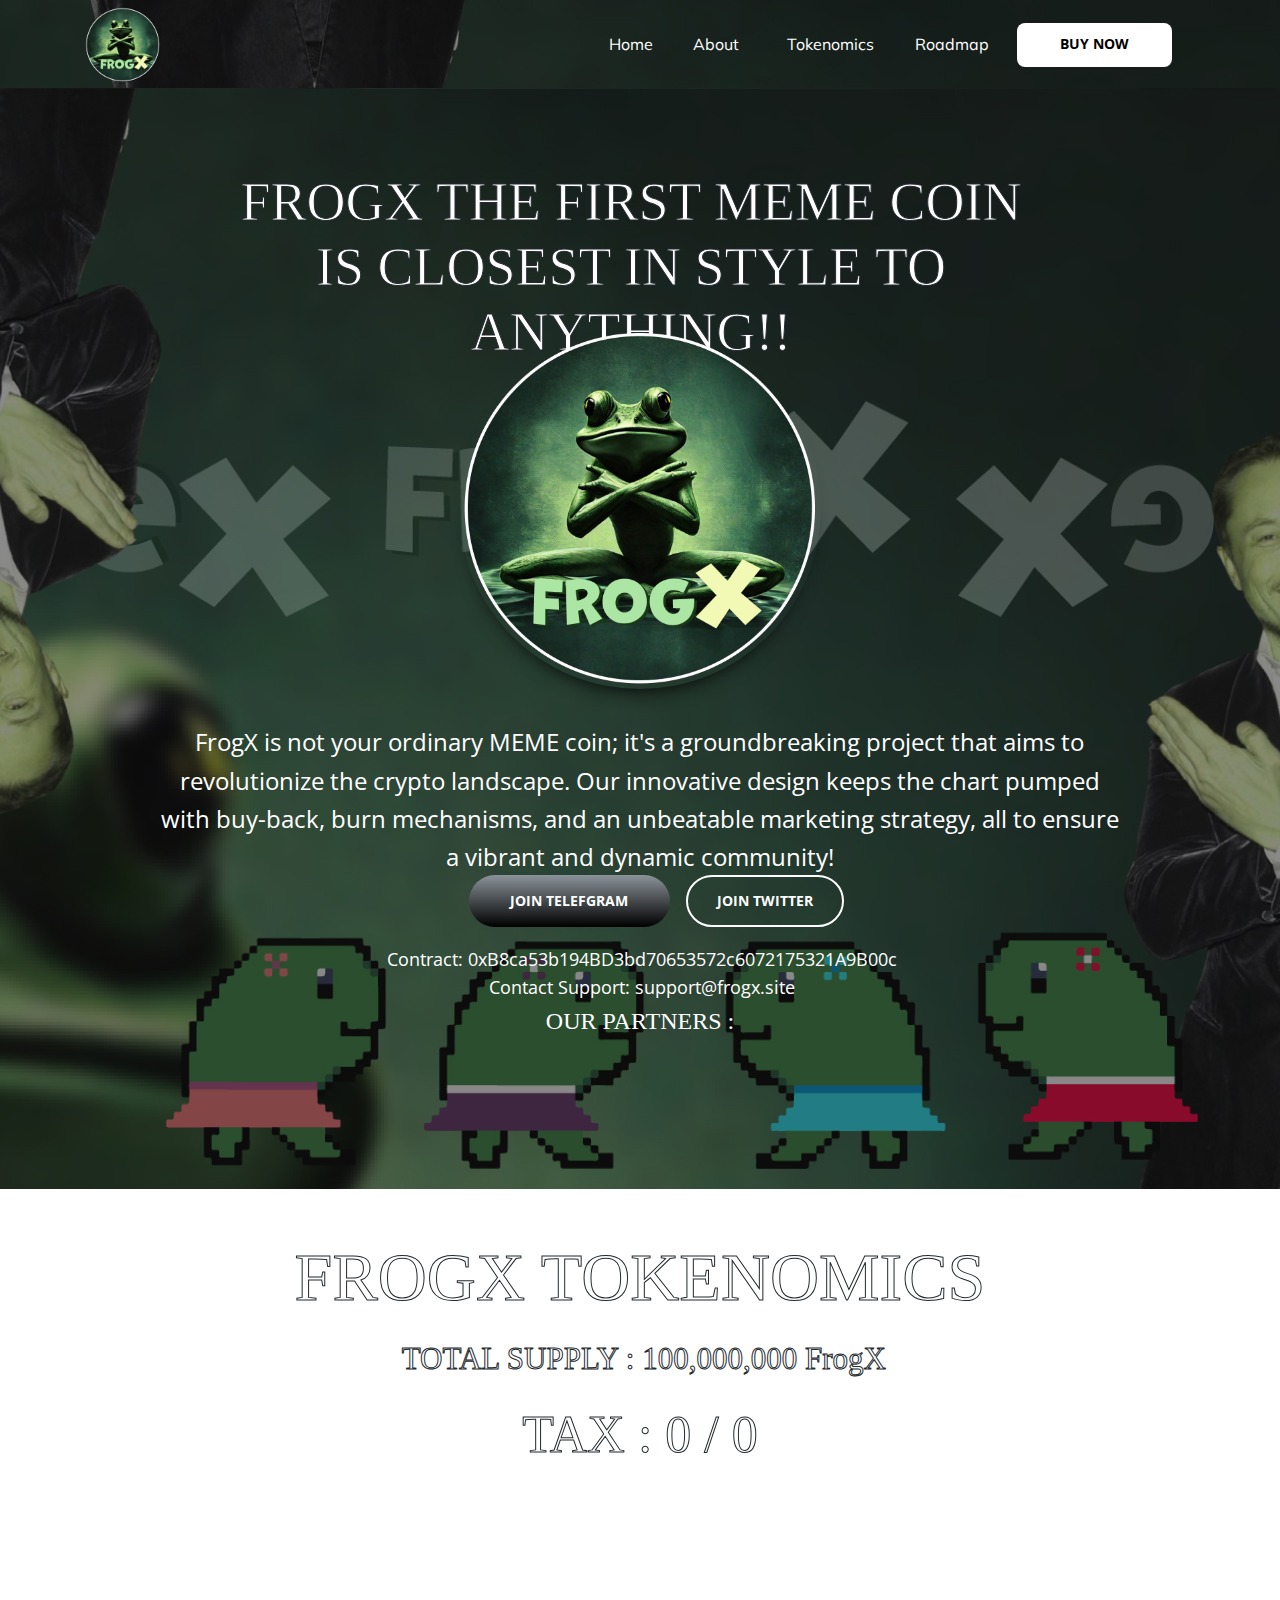
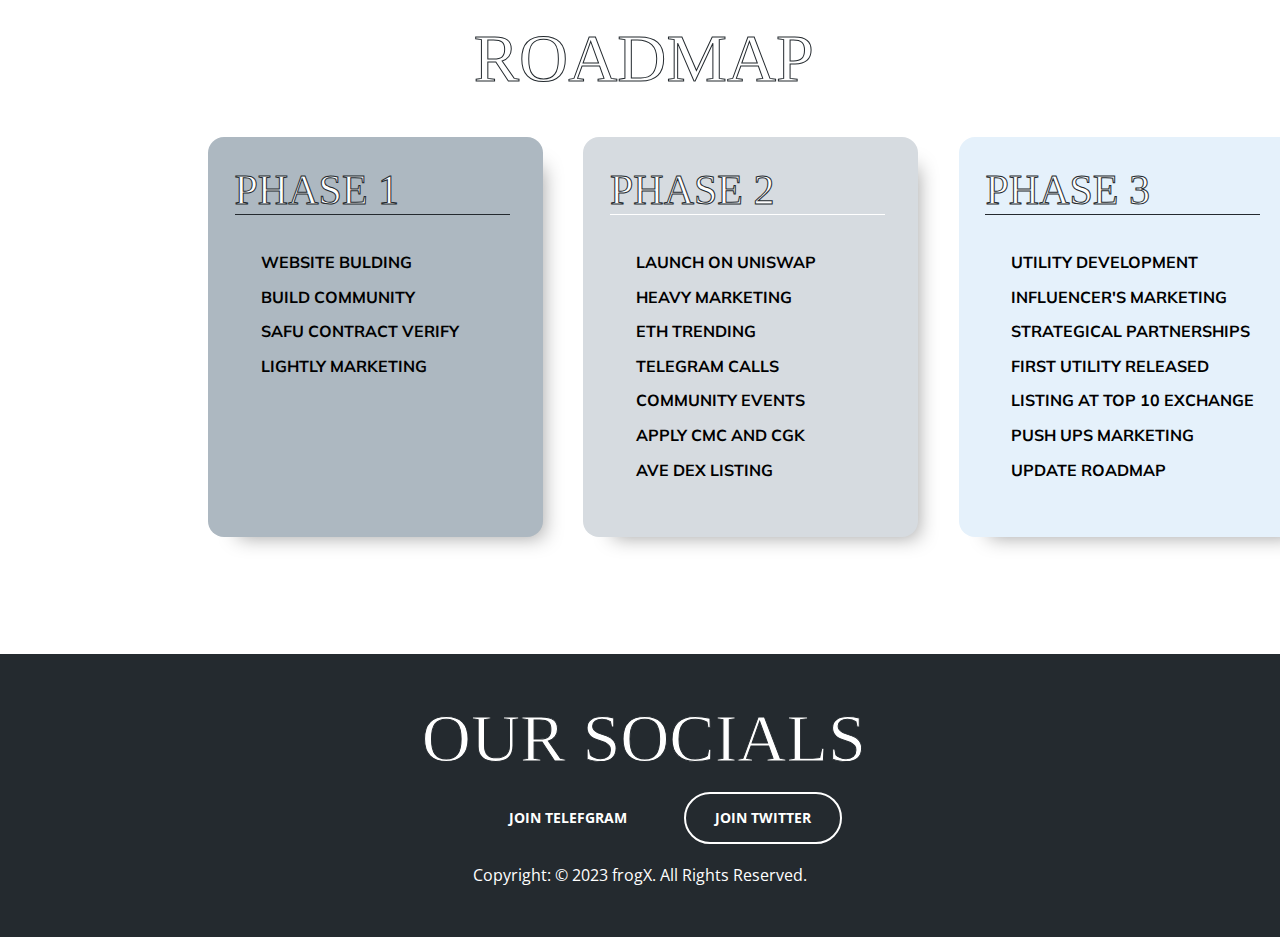
<file: x/index.html>
<!DOCTYPE html>
<html lang="vi">
  <head>
    <meta charset="UTF-8" />
    <title>FrogX</title>
    <meta http-equiv="Cache-Control" content="no-cache" />
    <meta http-equiv="X-UA-Compatible" content="IE=edge" />
    <meta http-equiv="Expires" content="-1" />
    <meta name="keywords" content="" />
    <meta name="description" content="FrogX" />
    <meta
      id="viewport"
      name="viewport"
      content="width=device-width, initial-scale=1" />

    <meta property="og:title" content="FrogX" />
    <meta property="og:type" content="website" />
    <meta property="og:description" content="FrogX" />
    <meta name="format-detection" content="telephone=no" />
    <link rel="shortcut icon" href="./logo.png" />
    <link rel="dns-prefetch" />
    <link rel="preconnect" href="https://fonts.googleapis.com/" crossorigin />
    <link rel="preconnect" href="https://fonts.gstatic.com/" crossorigin />

    <link
      rel="preload"
      href="https://fonts.googleapis.com/css2?family=Open+Sans:wght@400;700&family=Source+Sans+Pro:wght@400;700&family=Muli:wght@400;700&display=swap"
      as="style"
      onload="this.onload = null; this.rel = 'stylesheet';" />
    <link
      rel="preload"
      href="https://w.ladicdn.com/v2/source/ladipagev3.min.js?v=1689935205006"
      as="script" />
    <style id="style_ladi" type="text/css">
      a,
      abbr,
      acronym,
      address,
      applet,
      article,
      aside,
      audio,
      b,
      big,
      blockquote,
      body,
      button,
      canvas,
      caption,
      center,
      cite,
      code,
      dd,
      del,
      details,
      dfn,
      div,
      dl,
      dt,
      em,
      embed,
      fieldset,
      figcaption,
      figure,
      footer,
      form,
      h1,
      h2,
      h3,
      h4,
      h5,
      h6,
      header,
      hgroup,
      html,
      i,
      iframe,
      img,
      input,
      ins,
      kbd,
      label,
      legend,
      li,
      mark,
      menu,
      nav,
      object,
      ol,
      output,
      p,
      pre,
      q,
      ruby,
      s,
      samp,
      section,
      select,
      small,
      span,
      strike,
      strong,
      sub,
      summary,
      sup,
      table,
      tbody,
      td,
      textarea,
      tfoot,
      th,
      thead,
      time,
      tr,
      tt,
      u,
      ul,
      var,
      video {
        margin: 0;
        padding: 0;
        border: 0;
        outline: 0;
        font-size: 100%;
        font: inherit;
        vertical-align: baseline;
        box-sizing: border-box;
        -webkit-font-smoothing: antialiased;
        -moz-osx-font-smoothing: grayscale;
      }

      article,
      aside,
      details,
      figcaption,
      figure,
      footer,
      header,
      hgroup,
      menu,
      nav,
      section {
        display: block;
      }

      body {
        line-height: 1;
      }

      a {
        text-decoration: none;
      }

      ol,
      ul {
        list-style: none;
      }

      blockquote,
      q {
        quotes: none;
      }

      blockquote:after,
      blockquote:before,
      q:after,
      q:before {
        content: "";
        content: none;
      }

      table {
        border-collapse: collapse;
        border-spacing: 0;
      }

      .ladi-loading {
        z-index: 900000000000;
        position: fixed;
        width: 100%;
        height: 100%;
        top: 0;
        left: 0;
        background-color: rgba(0, 0, 0, 0.1);
      }

      .ladi-loading .loading {
        width: 80px;
        height: 80px;
        top: 0;
        left: 0;
        bottom: 0;
        right: 0;
        margin: auto;
        overflow: hidden;
        position: absolute;
      }

      .ladi-loading .loading div {
        position: absolute;
        width: 6px;
        height: 6px;
        background: #fff;
        border-radius: 50%;
        animation: ladi-loading 1.2s linear infinite;
      }

      .ladi-loading .loading div:nth-child(1) {
        animation-delay: 0s;
        top: 37px;
        left: 66px;
      }

      .ladi-loading .loading div:nth-child(2) {
        animation-delay: -0.1s;
        top: 22px;
        left: 62px;
      }

      .ladi-loading .loading div:nth-child(3) {
        animation-delay: -0.2s;
        top: 11px;
        left: 52px;
      }

      .ladi-loading .loading div:nth-child(4) {
        animation-delay: -0.3s;
        top: 7px;
        left: 37px;
      }

      .ladi-loading .loading div:nth-child(5) {
        animation-delay: -0.4s;
        top: 11px;
        left: 22px;
      }

      .ladi-loading .loading div:nth-child(6) {
        animation-delay: -0.5s;
        top: 22px;
        left: 11px;
      }

      .ladi-loading .loading div:nth-child(7) {
        animation-delay: -0.6s;
        top: 37px;
        left: 7px;
      }

      .ladi-loading .loading div:nth-child(8) {
        animation-delay: -0.7s;
        top: 52px;
        left: 11px;
      }

      .ladi-loading .loading div:nth-child(9) {
        animation-delay: -0.8s;
        top: 62px;
        left: 22px;
      }

      .ladi-loading .loading div:nth-child(10) {
        animation-delay: -0.9s;
        top: 66px;
        left: 37px;
      }

      .ladi-loading .loading div:nth-child(11) {
        animation-delay: -1s;
        top: 62px;
        left: 52px;
      }

      .ladi-loading .loading div:nth-child(12) {
        animation-delay: -1.1s;
        top: 52px;
        left: 62px;
      }

      @keyframes ladi-loading {
        0%,
        100%,
        20%,
        80% {
          transform: scale(1);
        }

        50% {
          transform: scale(1.5);
        }
      }

      .ladipage-message {
        position: fixed;
        width: 100%;
        height: 100%;
        top: 0;
        left: 0;
        z-index: 10000000000;
        background: rgba(0, 0, 0, 0.3);
      }

      .ladipage-message .ladipage-message-box {
        width: 400px;
        max-width: calc(100% - 50px);
        height: 160px;
        border: 1px solid rgba(0, 0, 0, 0.3);
        background-color: #fff;
        position: fixed;
        top: calc(50% - 155px);
        left: 0;
        right: 0;
        margin: auto;
        border-radius: 10px;
      }

      .ladipage-message .ladipage-message-box span {
        display: block;
        background-color: rgba(6, 21, 40, 0.05);
        color: #000;
        padding: 12px 15px;
        font-weight: 600;
        font-size: 16px;
        line-height: 16px;
        border-top-left-radius: 10px;
        border-top-right-radius: 10px;
      }

      .ladipage-message .ladipage-message-box .ladipage-message-text {
        display: -webkit-box;
        font-size: 14px;
        padding: 0 20px;
        margin-top: 10px;
        line-height: 18px;
        -webkit-line-clamp: 3;
        -webkit-box-orient: vertical;
        overflow: hidden;
        text-overflow: ellipsis;
      }

      .ladipage-message .ladipage-message-box .ladipage-message-close {
        display: block;
        position: absolute;
        right: 15px;
        bottom: 10px;
        margin: 0 auto;
        padding: 10px 0;
        border: none;
        width: 80px;
        text-transform: uppercase;
        text-align: center;
        color: #000;
        background-color: #e6e6e6;
        border-radius: 5px;
        text-decoration: none;
        font-size: 14px;
        line-height: 14px;
        font-weight: 600;
        cursor: pointer;
      }

      .lightbox-screen {
        display: none;
        position: fixed;
        width: 100%;
        height: 100%;
        top: 0;
        left: 0;
        bottom: 0;
        right: 0;
        margin: auto;
        z-index: 9000000080;
        background: rgba(0, 0, 0, 0.5);
      }

      .lightbox-screen .lightbox-close {
        position: absolute;
        z-index: 9000000090;
        cursor: pointer;
      }

      .lightbox-screen .lightbox-hidden {
        display: none;
      }

      .lightbox-screen .lightbox-close {
        width: 16px;
        height: 16px;
        margin: 10px;
        background-repeat: no-repeat;
        background-position: center center;
        background-image: url("data:image/svg+xml;utf8, %3Csvg%20width%3D%2224%22%20height%3D%2224%22%20viewBox%3D%220%200%2024%2024%22%20xmlns%3D%22http%3A%2F%2Fwww.w3.org%2F2000%2Fsvg%22%20fill%3D%22%23fff%22%3E%3Cpath%20fill-rule%3D%22evenodd%22%20clip-rule%3D%22evenodd%22%20d%3D%22M23.4144%202.00015L2.00015%2023.4144L0.585938%2022.0002L22.0002%200.585938L23.4144%202.00015Z%22%3E%3C%2Fpath%3E%3Cpath%20fill-rule%3D%22evenodd%22%20clip-rule%3D%22evenodd%22%20d%3D%22M2.00015%200.585938L23.4144%2022.0002L22.0002%2023.4144L0.585938%202.00015L2.00015%200.585938Z%22%3E%3C%2Fpath%3E%3C%2Fsvg%3E");
      }

      body {
        font-size: 12px;
        -ms-text-size-adjust: none;
        -moz-text-size-adjust: none;
        -o-text-size-adjust: none;
        -webkit-text-size-adjust: none;
        background-color: #fff;
      }

      .overflow-hidden {
        overflow: hidden;
      }

      .ladi-transition {
        transition: all 150ms linear 0s;
      }

      .opacity-0 {
        opacity: 0;
      }

      .height-0 {
        height: 0 !important;
      }

      .pointer-events-none {
        pointer-events: none;
      }

      .transition-parent-collapse-height {
        transition: height 150ms linear 0s;
      }

      .transition-parent-collapse-top {
        transition: top 150ms linear 0s;
      }

      .transition-readmore {
        transition: height 350ms linear 0s;
      }

      .transition-collapse {
        transition: height 150ms linear 0s;
      }

      body.grab {
        cursor: grab;
      }

      .ladi-wraper {
        width: 100%;
        min-height: 100%;
        overflow: hidden;
      }

      .ladi-container {
        position: relative;
        margin: 0 auto;
        height: 100%;
      }

      .ladi-element {
        position: absolute;
      }

      .ladi-overlay {
        position: absolute;
        top: 0;
        left: 0;
        height: 100%;
        width: 100%;
        pointer-events: none;
      }

      @media (hover: hover) {
        .ladi-check-hover {
          opacity: 0;
        }
      }

      .ladi-section {
        margin: 0 auto;
        position: relative;
      }

      .ladi-section[data-tab-id] {
        display: none;
      }

      .ladi-section.selected[data-tab-id] {
        display: block;
      }

      .logo,
      .logo-2 {
        width: 100%;
      }

      .ladi-section .ladi-section-background {
        position: absolute;
        width: 100%;
        height: 100%;
        top: 0;
        left: 0;
        pointer-events: none;
        overflow: hidden;
      }

      .ladi-box {
        position: absolute;
        width: 100%;
        height: 100%;
        overflow: hidden;
      }

      #SECTION_POPUP .ladi-container {
        z-index: 90000070;
      }

      #SECTION_POPUP .ladi-container > .ladi-element {
        z-index: 90000070;
        position: fixed;
        display: none;
      }

      #SECTION_POPUP .ladi-container > .ladi-element[data-fixed-close="true"] {
        position: relative !important;
      }

      #SECTION_POPUP .ladi-container > .ladi-element.hide-visibility {
        display: block !important;
        visibility: hidden !important;
      }

      #SECTION_POPUP .popup-close {
        position: absolute;
        right: 0px;
        top: 0px;
        z-index: 9000000080;
        cursor: pointer;
        width: 16px;
        height: 16px;
        margin: 10px;
        background-repeat: no-repeat;
        background-position: center center;
        background-image: url("data:image/svg+xml;utf8, %3Csvg%20width%3D%2224%22%20height%3D%2224%22%20viewBox%3D%220%200%2024%2024%22%20xmlns%3D%22http%3A%2F%2Fwww.w3.org%2F2000%2Fsvg%22%20fill%3D%22%23000%22%3E%3Cpath%20fill-rule%3D%22evenodd%22%20clip-rule%3D%22evenodd%22%20d%3D%22M23.4144%202.00015L2.00015%2023.4144L0.585938%2022.0002L22.0002%200.585938L23.4144%202.00015Z%22%3E%3C%2Fpath%3E%3Cpath%20fill-rule%3D%22evenodd%22%20clip-rule%3D%22evenodd%22%20d%3D%22M2.00015%200.585938L23.4144%2022.0002L22.0002%2023.4144L0.585938%202.00015L2.00015%200.585938Z%22%3E%3C%2Fpath%3E%3C%2Fsvg%3E");
      }

      .ladi-popup {
        position: absolute;
        width: 100%;
        height: 100%;
      }

      .ladi-popup .ladi-popup-background {
        height: 100%;
        width: 100%;
        pointer-events: none;
      }

      .ladi-button {
        position: absolute;
        width: 100%;
        height: 100%;
        overflow: hidden;
      }

      .ladi-button:active {
        transform: translateY(2px);
        transition: transform 0.2s linear;
      }

      .ladi-button .ladi-button-background {
        height: 100%;
        width: 100%;
        pointer-events: none;
        transition: inherit;
      }

      .ladi-button > .ladi-button-headline,
      .ladi-button > .ladi-button-shape {
        width: 100% !important;
        height: 100% !important;
        top: 0 !important;
        left: 0 !important;
        display: table;
        user-select: none;
        -webkit-user-select: none;
        -moz-user-select: none;
        -ms-user-select: none;
      }

      .ladi-button > .ladi-button-shape .ladi-shape {
        margin: auto;
        top: 0;
        bottom: 0;
      }

      .ladi-button > .ladi-button-headline .ladi-headline {
        display: table-cell;
        vertical-align: middle;
      }

      .ladi-group {
        position: absolute;
        left: 32%;
      }

      .ladi-image {
        position: absolute;
        width: 100%;
        height: 100%;
        overflow: hidden;
      }

      .ladi-image .ladi-image-background {
        background-repeat: no-repeat;
        background-position: left top;
        background-size: cover;
        background-attachment: scroll;
        background-origin: content-box;
        position: absolute;
        margin: 0 auto;
        width: 100%;
        height: 100%;
        pointer-events: none;
      }

      .ladi-headline {
        width: 100%;
        display: inline-block;
        word-break: break-word;
        background-size: cover;
        background-position: center center;
      }

      .ladi-headline a {
        text-decoration: underline;
      }

      .ladi-paragraph {
        width: 100%;
        display: inline-block;
        word-break: break-word;
        text-align: center;
      }

      .ladi-paragraph a {
        text-decoration: underline;
      }

      .ladi-list-paragraph {
        width: 100%;
        display: inline-block;
      }

      .ladi-list-paragraph a {
        text-decoration: underline;
      }

      .ladi-list-paragraph ul li {
        position: relative;
        counter-increment: linum;
      }

      .ladi-list-paragraph ul li:before {
        position: absolute;
        background-repeat: no-repeat;
        background-size: 100% 100%;
        left: 0;
      }

      .ladi-list-paragraph ul li:last-child {
        padding-bottom: 0 !important;
      }

      .ladi-line {
        position: relative;
      }

      .ladi-line .ladi-line-container {
        border-bottom: 0 !important;
        border-right: 0 !important;
        width: 100%;
        height: 100%;
      }

      a[data-action] {
        user-select: none;
        -webkit-user-select: none;
        -moz-user-select: none;
        -ms-user-select: none;
        cursor: pointer;
      }

      a:visited {
        color: inherit;
      }

      a:link {
        color: inherit;
      }

      [data-opacity="0"] {
        opacity: 0;
      }

      [data-hidden="true"] {
        display: none;
      }

      [data-action="true"] {
        cursor: pointer;
      }

      .ladi-hidden {
        display: none;
      }

      .ladi-animation-hidden {
        visibility: hidden !important;
        opacity: 0 !important;
      }

      .element-click-selected {
        cursor: pointer;
      }

      .is-2nd-click {
        cursor: pointer;
      }

      .ladi-button-shape.is-2nd-click,
      .ladi-accordion-shape.is-2nd-click {
        z-index: 1;
      }

      .backdrop-popup {
        display: none;
        position: fixed;
        top: 0;
        left: 0;
        right: 0;
        bottom: 0;
        z-index: 90000060;
      }

      .backdrop-dropbox {
        display: none;
        position: fixed;
        top: 0;
        left: 0;
        right: 0;
        bottom: 0;
        z-index: 90000040;
      }

      .ladi-lazyload {
        background-image: none !important;
      }

      .ladi-list-paragraph ul li.ladi-lazyload:before {
        background-image: none !important;
      }

      @media (min-width: 768px) {
        .ladi-fullwidth {
          width: 100vw !important;
          left: calc(-50vw + 50%) !important;
          box-sizing: border-box !important;
          transform: none !important;
        }
      }

      @media (max-width: 767px) {
        .ladi-element.ladi-auto-scroll {
          overflow-x: auto;
          overflow-y: hidden;
          width: 100% !important;
          left: 0 !important;
          -webkit-overflow-scrolling: touch;
        }

        [data-hint]:not([data-timeout-id-copied]):before,
        [data-hint]:not([data-timeout-id-copied]):after {
          display: none !important;
        }

        .ladi-section.ladi-auto-scroll {
          overflow-x: auto;
          overflow-y: hidden;
          -webkit-overflow-scrolling: touch;
        }
      }
    </style>
    <style id="style_page" type="text/css">
      body {
        direction: ltr;
      }

      @media (min-width: 768px) {
        .ladi-section .ladi-container {
          width: 960px;
        }
      }

      @media (max-width: 767px) {
        .ladi-section .ladi-container {
          width: 420px;
        }
      }

      @font-face {
        font-family: "VGVjaGvYJhLmZg";
        src: url("https://w.ladicdn.com/5b52e9ea61c3fe3313704bb1/technocra-20230714123256-v6zbk.otf");
      }

      @font-face {
        font-family: "UGVybWFuZWTWFyaVyLVJlZVsYXIudHRm";
        src: url("https://w.ladicdn.com/5b52e9ea61c3fe3313704bb1/permanentmarker-regular-20220923111429-uq22l.ttf")
          format("truetype");
      }

      body {
        font-family: "Open Sans", sans-serif;
      }
    </style>
    <style id="style_element" type="text/css">
      #SECTION1 > .ladi-section-background {
        background-image: url("./img/section.jpg");
        background-color: initial;
        background-size: initial;
        background-origin: initial;
        background-position: initial;
        background-repeat: initial;
        background-attachment: initial;
      }

      #SECTION1 > .ladi-section-background,
      #SECTION573 > .ladi-section-background,
      #BUTTON583 > .ladi-button > .ladi-button-background,
      #SECTION575 > .ladi-section-background,
      #SECTION577 > .ladi-section-background,
      #BUTTON589 > .ladi-button > .ladi-button-background {
        -webkit-background-clip: initial;
      }

      #IMAGE642 > .ladi-image > .ladi-image-background,
      #IMAGE648 > .ladi-image > .ladi-image-background,
      #IMAGE650 > .ladi-image > .ladi-image-background,
      #IMAGE651 > .ladi-image > .ladi-image-background,
      #IMAGE653 > .ladi-image > .ladi-image-background,
      #IMAGE654 > .ladi-image > .ladi-image-background,
      #IMAGE655 > .ladi-image > .ladi-image-background,
      #IMAGE656 > .ladi-image > .ladi-image-background,
      #BUTTON583,
      #BOX583,
      #BOX584,
      #BOX585,
      #BUTTON589,
      #POPUP179 {
        top: 0px;
        left: 0px;
      }

      #IMAGE642 > .ladi-image > .ladi-image-background {
        background-image: url("https://w.ladicdn.com/s400x400/5b52e9ea61c3fe3313704bb1/untitled-1s-01-20230723052110-n7yaz.png");
      }

      #IMAGE642 > .ladi-image {
        border-radius: 133px;
      }

      #IMAGE642:hover > .ladi-image,
      #BUTTON576 > .ladi-button:hover,
      #BUTTON_TEXT576 > .ladi-headline:hover,
      #PARAGRAPH663 > .ladi-paragraph:hover,
      #PARAGRAPH664 > .ladi-paragraph:hover,
      #PARAGRAPH666 > .ladi-paragraph:hover,
      #PARAGRAPH667 > .ladi-paragraph:hover,
      #BUTTON583 > .ladi-button:hover,
      #BUTTON_TEXT583 > .ladi-headline:hover,
      #BUTTON585 > .ladi-button:hover,
      #BUTTON_TEXT585 > .ladi-headline:hover,
      #BOX583 > .ladi-box:hover,
      #BOX584 > .ladi-box:hover,
      #BOX585 > .ladi-box:hover,
      #BUTTON589 > .ladi-button:hover,
      #BUTTON_TEXT589 > .ladi-headline:hover,
      #BUTTON590 > .ladi-button:hover,
      #BUTTON_TEXT590 > .ladi-headline:hover,
      #HEADLINE180 > .ladi-headline:hover,
      #HEADLINE181 > .ladi-headline:hover,
      #HEADLINE183 > .ladi-headline:hover,
      #HEADLINE185 > .ladi-headline:hover,
      #HEADLINE187 > .ladi-headline:hover {
        opacity: 1;
      }

      #BUTTON576 > .ladi-button > .ladi-button-background,
      #POPUP179 > .ladi-popup > .ladi-popup-background {
        background-color: rgb(255, 255, 255);
      }

      #BUTTON576 > .ladi-button {
        border-radius: 8px;
      }

      #BUTTON_TEXT576,
      #BUTTON_TEXT583,
      #BUTTON_TEXT585,
      #BUTTON_TEXT589,
      #BUTTON_TEXT590 {
        top: 9px;
        left: 0px;
      }

      #BUTTON_TEXT576 > .ladi-headline {
        font-size: 14px;
        font-weight: bold;
        line-height: 1.6;
        color: rgb(0, 0, 0);
        text-align: center;
      }

      #PARAGRAPH663 {
        width: 69px;
      }

      #PARAGRAPH663 > .ladi-paragraph,
      #PARAGRAPH664 > .ladi-paragraph,
      #PARAGRAPH666 > .ladi-paragraph,
      #PARAGRAPH667 > .ladi-paragraph {
        font-family: Muli, sans-serif;
        font-size: 16px;
        line-height: 1.6;
        color: rgb(255, 255, 255);
        text-align: center;
      }

      #PARAGRAPH663 > .ladi-paragraph:hover,
      #PARAGRAPH664 > .ladi-paragraph:hover,
      #PARAGRAPH666 > .ladi-paragraph:hover,
      #PARAGRAPH667 > .ladi-paragraph:hover {
        color: rgb(126, 217, 87);
      }

      #PARAGRAPH664 {
        width: 65px;
      }

      #PARAGRAPH666 {
        width: 103px;
      }

      #PARAGRAPH667 {
        width: 99px;
      }

      #SECTION573 > .ladi-section-background {
        background-image: url("./img/section.jpg");
        background-size: cover;
        background-position: center center;
      }

      #PARAGRAPH684 > .ladi-paragraph,
      #PARAGRAPH687 > .ladi-paragraph,
      #PARAGRAPH689 > .ladi-paragraph,
      #PARAGRAPH708 > .ladi-paragraph,
      #PARAGRAPH719 > .ladi-paragraph {
        font-family: VGVjaGvYJhLmZg;
        line-height: 1.2;
        color: rgb(255, 255, 255);
        text-align: center;
      }

      #PARAGRAPH684 > .ladi-paragraph,
      #PARAGRAPH687 > .ladi-paragraph,
      #PARAGRAPH688 > .ladi-paragraph,
      #PARAGRAPH689 > .ladi-paragraph,
      #PARAGRAPH708 > .ladi-paragraph,
      #PARAGRAPH709 > .ladi-paragraph,
      #PARAGRAPH710 > .ladi-paragraph,
      #PARAGRAPH711 > .ladi-paragraph,
      #PARAGRAPH719 > .ladi-paragraph {
        -webkit-text-stroke: 1px rgb(36, 42, 47);
      }

      #IMAGE648 > .ladi-image {
        border-radius: 256px;
        box-shadow: rgb(0, 0, 0) 0px 15px 20px -15px;
      }

      #PARAGRAPH685 > .ladi-paragraph,
      #PARAGRAPH736 > .ladi-paragraph {
        line-height: 1.6;
        color: rgb(255, 255, 255);
      }

      #PARAGRAPH686 {
        width: 100%;
      }

      #PARAGRAPH686 > .ladi-paragraph {
        font-family: UGVybWFuZWTWFyaVyLVJlZVsYXIudHRm;
        font-size: 24px;
        line-height: 1.6;
        color: rgb(255, 255, 255);
      }

      #IMAGE651 > .ladi-image > .ladi-image-background {
        background-image: url("./img/2.png");
      }

      #IMAGE653 > .ladi-image > .ladi-image-background {
        background-image: url("./img/3.png");
      }

      #IMAGE654 > .ladi-image > .ladi-image-background {
        background-image: url("img/4.png");
      }

      #IMAGE655 > .ladi-image > .ladi-image-background {
        background-image: url("./img/5.png");
      }

      #IMAGE656 > .ladi-image > .ladi-image-background {
        background-image: url("https://w.ladicdn.com/s500x350/5b52e9ea61c3fe3313704bb1/full-mexc-logo-1024x110-20230524043333-lom5o.png");
      }

      #BUTTON583,
      #BUTTON589 {
        width: 201.145px;
        height: 52px;
      }

      #BUTTON583 > .ladi-button > .ladi-button-background {
        background-image: linear-gradient(rgb(139, 147, 154), rgb(0, 0, 0));
        background-color: initial;
        background-size: initial;
        background-origin: initial;
        background-position: initial;
        background-repeat: initial;
        background-attachment: initial;
      }

      #BUTTON583 > .ladi-button,
      #BUTTON589 > .ladi-button {
        border-radius: 99px;
      }

      #BUTTON_TEXT583,
      #BUTTON_TEXT589 {
        width: 201px;
      }

      #BUTTON_TEXT583 > .ladi-headline,
      #BUTTON_TEXT585 > .ladi-headline,
      #BUTTON_TEXT589 > .ladi-headline,
      #BUTTON_TEXT590 > .ladi-headline {
        font-size: 14px;
        font-weight: bold;
        line-height: 1.6;
        color: rgb(255, 255, 255);
        text-align: center;
      }

      #BUTTON585,
      #BUTTON590 {
        width: 158.145px;
        height: 52px;
        top: 0px;
        left: 217px;
      }

      #BUTTON585 > .ladi-button > .ladi-button-background,
      #BUTTON590 > .ladi-button > .ladi-button-background {
        background-color: rgba(48, 92, 173, 0);
      }

      #BUTTON585 > .ladi-button,
      #BUTTON590 > .ladi-button {
        border-width: 2px;
        border-radius: 99px;
        border-style: solid;
        border-color: rgb(255, 255, 255);
      }

      #BUTTON_TEXT585 {
        width: 156px;
      }

      #GROUP646,
      #GROUP648 {
        position: relative;
        height: 52px;
        width: 100%;
        display: flex;
        justify-content: center;
        text-align: center;
      }

      #SECTION575 > .ladi-section-background {
        background-image: linear-gradient(rgb(73, 85, 94), rgb(145, 160, 174));
        background-color: initial;
        background-size: initial;
        background-origin: initial;
        background-position: initial;
        background-repeat: initial;
        background-attachment: initial;
      }

      #PARAGRAPH688 > .ladi-paragraph {
        font-family: VGVjaGvYJhLmZg;
        font-size: 31px;
        line-height: 1.2;
        color: rgb(255, 255, 255);
        text-align: center;
      }

      #SECTION577 > .ladi-section-background {
        background-image: url("./img/section.jpg");
        background-color: initial;
        background-size: initial;
        background-origin: initial;
        background-position: initial;
        background-repeat: initial;
        background-attachment: initial;
      }

      #BOX583,
      #GROUP633,
      #BOX584,
      #GROUP634,
      #BOX585,
      #GROUP635 {
        width: 335px;
        height: 400px;
      }

      #BOX583 > .ladi-box,
      #BOX584 > .ladi-box,
      #BOX585 > .ladi-box {
        border-radius: 16px;
        box-shadow: rgba(0, 0, 0, 0.38) 15px 15px 20px -15px;
      }

      #BOX583 > .ladi-box {
        background-color: rgb(173, 184, 193);
      }

      #PARAGRAPH709,
      #PARAGRAPH710,
      #PARAGRAPH711 {
        width: 212px;
        top: 28.5px;
        left: 26.5px;
      }

      #PARAGRAPH709 > .ladi-paragraph,
      #PARAGRAPH710 > .ladi-paragraph,
      #PARAGRAPH711 > .ladi-paragraph {
        font-family: VGVjaGvYJhLmZg;
        font-size: 42px;
        line-height: 1.2;
        color: rgb(255, 255, 255);
        text-align: left;
      }

      #LINE572,
      #LINE573,
      #LINE574 {
        width: 275px;
        top: 69.5px;
        left: 26.5px;
      }

      #LINE572 > .ladi-line > .ladi-line-container,
      #LINE574 > .ladi-line > .ladi-line-container {
        border-top: 1px solid rgb(36, 42, 47);
        border-right: 1px solid rgb(36, 42, 47);
        border-bottom: 1px solid rgb(36, 42, 47);
        border-left: 0px !important;
      }

      #LINE572 > .ladi-line,
      #LINE573 > .ladi-line,
      #LINE574 > .ladi-line,
      #LINE182 > .ladi-line,
      #LINE184 > .ladi-line,
      #LINE186 > .ladi-line,
      #LINE188 > .ladi-line {
        width: 100%;
        padding: 8px 0px;
      }

      #LIST_PARAGRAPH568,
      #LIST_PARAGRAPH569 {
        width: 255px;
      }

      #LIST_PARAGRAPH568,
      #LIST_PARAGRAPH569,
      #LIST_PARAGRAPH570 {
        top: 113px;
        left: 26.5px;
      }

      #LIST_PARAGRAPH568 > .ladi-list-paragraph,
      #LIST_PARAGRAPH569 > .ladi-list-paragraph,
      #LIST_PARAGRAPH570 > .ladi-list-paragraph {
        font-family: Muli, sans-serif;
        font-size: 16px;
        font-weight: bold;
        line-height: 1.6;
        color: rgb(0, 0, 0);
      }

      #LIST_PARAGRAPH568 ul li,
      #LIST_PARAGRAPH569 ul li,
      #LIST_PARAGRAPH570 ul li {
        padding-bottom: 9px;
        padding-left: 26px;
      }

      #LIST_PARAGRAPH568 ul li:before,
      #LIST_PARAGRAPH569 ul li:before,
      #LIST_PARAGRAPH570 ul li:before {
        width: 21px;
        height: 21px;
        top: 3px;
        background-image: url("data:image/svg+xml;utf8, %3Csvg%20xmlns%3D%22http%3A%2F%2Fwww.w3.org%2F2000%2Fsvg%22%20width%3D%2237.26418654202994px%22%20height%3D%2269px%22%20%20viewBox%3D%220%200%201024%201896.0833%22%20class%3D%22%22%3E%20%3Cpath%20d%3D%22M595%20960q0%2013-10%2023l-466%20466q-10%2010-23%2010t-23-10l-50-50q-10-10-10-23t10-23l393-393L23%20567q-10-10-10-23t10-23l50-50q10-10%2023-10t23%2010l466%20466q10%2010%2010%2023zm384%200q0%2013-10%2023l-466%20466q-10%2010-23%2010t-23-10l-50-50q-10-10-10-23t10-23l393-393-393-393q-10-10-10-23t10-23l50-50q10-10%2023-10t23%2010l466%20466q10%2010%2010%2023z%22%3E%3C%2Fpath%3E%20%3C%2Fsvg%3E");
        content: "";
      }

      #BOX584 > .ladi-box {
        background-color: rgb(214, 219, 224);
      }

      #LINE573 > .ladi-line > .ladi-line-container {
        border-top: 1px solid rgb(255, 255, 255);
        border-right: 1px solid rgb(255, 255, 255);
        border-bottom: 1px solid rgb(255, 255, 255);
        border-left: 0px !important;
      }

      #BOX585 > .ladi-box {
        background-color: rgb(229, 241, 251);
      }

      #SECTION578 > .ladi-section-background {
        background-color: rgb(36, 42, 47);
      }

      #PARAGRAPH728 > .ladi-paragraph {
        font-size: 16px;
        line-height: 1.6;
        color: rgb(255, 255, 255);
        text-align: center;
      }

      #BUTTON589 > .ladi-button > .ladi-button-background {
        background-image: linear-gradient(
          rgb(139, 147, 154),
          rgb(91, 100, 103)
        );
        background-color: initial;
        background-size: initial;
        background-origin: initial;
        background-position: initial;
        background-repeat: initial;
        background-attachment: initial;
      }

      #SECTION_POPUP {
        height: 0px;
      }

      #POPUP179 {
        right: 0px;
        bottom: 0px;
        margin: auto;
      }

      #POPUP179 > .ladi-popup {
        border-radius: 0px;
        box-shadow: rgb(106, 38, 25) 0px 15px 20px -15px;
      }

      #POPUP179 .popup-close {
        background-image: url("data:image/svg+xml;utf8, %3Csvg%20width%3D%2224%22%20height%3D%2224%22%20viewBox%3D%220%200%2024%2024%22%20xmlns%3D%22http%3A%2F%2Fwww.w3.org%2F2000%2Fsvg%22%20fill%3D%22%23fff%22%3E%3Cpath%20fill-rule%3D%22evenodd%22%20clip-rule%3D%22evenodd%22%20d%3D%22M23.4144%202.00015L2.00015%2023.4144L0.585938%2022.0002L22.0002%200.585938L23.4144%202.00015Z%22%3E%3C%2Fpath%3E%3Cpath%20fill-rule%3D%22evenodd%22%20clip-rule%3D%22evenodd%22%20d%3D%22M2.00015%200.585938L23.4144%2022.0002L22.0002%2023.4144L0.585938%202.00015L2.00015%200.585938Z%22%3E%3C%2Fpath%3E%3C%2Fsvg%3E");
      }

      #HEADLINE180,
      #HEADLINE181,
      #HEADLINE183,
      #HEADLINE185,
      #HEADLINE187 {
        width: 313px;
        left: 32.7px;
      }

      #HEADLINE180 > .ladi-headline,
      #HEADLINE181 > .ladi-headline,
      #HEADLINE183 > .ladi-headline,
      #HEADLINE185 > .ladi-headline,
      #HEADLINE187 > .ladi-headline {
        font-family: "Source Sans Pro", sans-serif;
        font-size: 32px;
        font-weight: bold;
        line-height: 1.6;
        color: rgb(47, 91, 172);
      }

      #LINE182,
      #LINE184,
      #LINE186,
      #LINE188 {
        width: 361px;
        left: 0px;
      }

      #LINE182 > .ladi-line > .ladi-line-container,
      #LINE184 > .ladi-line > .ladi-line-container,
      #LINE186 > .ladi-line > .ladi-line-container,
      #LINE188 > .ladi-line > .ladi-line-container {
        border-top: 1px solid rgb(47, 91, 172);
        border-right: 1px solid rgb(47, 91, 172);
        border-bottom: 1px solid rgb(47, 91, 172);
        border-left: 0px !important;
        opacity: 0.6;
      }

      @media (min-width: 768px) {
        #SECTION1 {
          height: 87.7px;
        }

        #IMAGE642,
        #IMAGE642 > .ladi-image > .ladi-image-background {
          width: 75.15px;
          height: 75.15px;
        }

        #IMAGE642 {
          top: 7.125px;
          left: -75.15px;
        }

        #BUTTON576 {
          width: 155.2px;
          height: 44px;
          top: 22.7px;
          left: 857px;
        }

        #BUTTON_TEXT576 {
          width: 155px;
        }

        #PARAGRAPH663 {
          top: 31.7px;
          left: 436.5px;
        }

        #PARAGRAPH664 {
          top: 31.7px;
          left: 523.41px;
        }

        #PARAGRAPH666 {
          top: 31.7px;
          left: 619.231px;
        }

        #PARAGRAPH667 {
          top: 31.7px;
          left: 742.141px;
        }

        #SECTION573 {
          height: 1101.4px;
        }

        #PARAGRAPH684 {
          width: 825px;
          top: 82.6px;
          left: 58.5px;
        }

        #PARAGRAPH684 > .ladi-paragraph {
          font-size: 54px;
        }

        #IMAGE648,
        #IMAGE648 > .ladi-image > .ladi-image-background {
          width: 362px;
          height: 362px;
        }

        #IMAGE648 {
          top: 239.6px;
          left: 299px;
        }

        #IMAGE648 > .ladi-image > .ladi-image-background {
          background-image: url("https://w.ladicdn.com/s700x700/5b52e9ea61c3fe3313704bb1/untitled-1s-01-20230723052110-n7yaz.png");
        }

        #PARAGRAPH685 {
          width: 960px;
          top: 635.6px;
          left: -0.5px;
        }

        #PARAGRAPH685 > .ladi-paragraph {
          font-size: 24px;
        }

        #PARAGRAPH686 {
          top: 914.6px;
          left: 0px;
        }

        #IMAGE650,
        #IMAGE650 > .ladi-image > .ladi-image-background {
          width: 153.134px;
          height: 42.4779px;
        }

        #IMAGE650 {
          top: 970.07px;
          left: -120.265px;
        }

        #IMAGE650 > .ladi-image > .ladi-image-background {
          background-image: url("./img/1.png");
        }

        #IMAGE651,
        #IMAGE651 > .ladi-image > .ladi-image-background {
          width: 153.134px;
          height: 36.0403px;
        }

        #IMAGE651 {
          top: 973.29px;
          left: 81.9439px;
        }

        #IMAGE653,
        #IMAGE653 > .ladi-image > .ladi-image-background {
          width: 153.134px;
          height: 34.1027px;
        }

        #IMAGE653 {
          top: 974.25px;
          left: 284.153px;
        }

        #IMAGE654,
        #IMAGE654 > .ladi-image > .ladi-image-background {
          width: 153.134px;
          height: 38.9612px;
        }

        #IMAGE654 {
          top: 971.83px;
          left: 486.362px;
        }

        #IMAGE655,
        #IMAGE655 > .ladi-image > .ladi-image-background {
          width: 153.134px;
          height: 41.4525px;
        }

        #IMAGE655 {
          top: 970.58px;
          left: 688.571px;
        }

        #IMAGE656,
        #IMAGE656 > .ladi-image > .ladi-image-background {
          width: 153.134px;
          height: 16.4499px;
        }

        #IMAGE656 {
          top: 983.08px;
          left: 890.78px;
        }

        #GROUP646 {
          top: 787.6px;
          left: 1.5px;
          width: 100%;
        }

        #PARAGRAPH736 {
          width: 100%;
          top: 856.967px;
          left: 1.5px;
        }

        #PARAGRAPH736 > .ladi-paragraph {
          font-size: 18px;
        }

        #SECTION575 {
          height: 372.4px;
        }

        #PARAGRAPH687,
        #PARAGRAPH708 {
          width: 953px;
        }

        #PARAGRAPH687 {
          top: 48.4px;
          left: 3.5px;
        }

        #PARAGRAPH687 > .ladi-paragraph,
        #PARAGRAPH708 > .ladi-paragraph,
        #PARAGRAPH719 > .ladi-paragraph {
          font-size: 68px;
        }

        #PARAGRAPH688 {
          width: 580px;
          top: 151.4px;
          left: 193.798px;
        }

        #PARAGRAPH689 {
          width: 307px;
          top: 215.4px;
          left: 326.5px;
        }

        #PARAGRAPH689 > .ladi-paragraph {
          font-size: 52px;
        }

        #SECTION577 {
          height: 692.4px;
        }

        #PARAGRAPH708 {
          top: 56.4px;
          left: 7.298px;
        }

        #GROUP633 {
          top: 175.5px;
          left: -59.202px;
        }

        #GROUP634 {
          top: 175.5px;
          left: 316.298px;
        }

        #LIST_PARAGRAPH570 {
          width: 287px;
        }

        #GROUP635 {
          top: 175.5px;
          left: 691.798px;
        }

        #SECTION578 {
          height: 283.4px;
        }

        #PARAGRAPH719 {
          width: 637px;
          top: 44.4px;
          left: 165.298px;
        }

        #PARAGRAPH728 {
          width: 469px;
          top: 208.9px;
          left: 245.5px;
        }

        #BUTTON_TEXT590 {
          width: 156px;
        }

        #GROUP648 {
          top: 138.4px;
        }

        #POPUP179 {
          width: 420px;
          height: 400px;
        }

        #HEADLINE180 {
          top: 299px;
        }

        #HEADLINE181 {
          top: 231px;
        }

        #LINE182 {
          top: 282px;
        }

        #HEADLINE183 {
          top: 27px;
        }

        #LINE184 {
          top: 78px;
        }

        #HEADLINE185 {
          top: 95px;
        }

        #LINE186 {
          top: 146px;
        }

        #HEADLINE187 {
          top: 163px;
        }

        #LINE188 {
          top: 214px;
        }
      }

      @media (max-width: 767px) {
        #SECTION1 {
          height: 68.8432px;
        }

        #IMAGE642,
        #IMAGE642 > .ladi-image > .ladi-image-background {
          width: 53.5001px;
          height: 53.5001px;
        }

        #IMAGE642 {
          top: 8.10815px;
          left: 15.9999px;
        }

        #BUTTON576 {
          width: 147px;
          height: 40px;
          top: 14.8582px;
          left: 263px;
        }

        #BUTTON_TEXT576 {
          width: 147px;
        }

        #PARAGRAPH663 {
          top: 36.4814px;
          left: -595.321px;
        }

        #PARAGRAPH664 {
          top: 36.4814px;
          left: -506.411px;
        }

        #PARAGRAPH666 {
          top: 36.4814px;
          left: -292.59px;
        }

        #PARAGRAPH667 {
          top: 36.4814px;
          left: -169.68px;
        }

        #SECTION573 {
          height: 1311.71px;
        }

        #PARAGRAPH684,
        #PARAGRAPH736 {
          width: 400px;
        }

        #PARAGRAPH684 {
          top: 63px;
          left: 10px;
        }

        #PARAGRAPH684 > .ladi-paragraph,
        #PARAGRAPH687 > .ladi-paragraph,
        #PARAGRAPH708 > .ladi-paragraph,
        #PARAGRAPH719 > .ladi-paragraph {
          font-size: 45px;
        }

        #IMAGE648,
        #IMAGE648 > .ladi-image > .ladi-image-background {
          width: 301px;
          height: 301px;
        }

        #IMAGE648 {
          top: 252px;
          left: 59.5px;
        }

        #IMAGE648 > .ladi-image > .ladi-image-background {
          background-image: url("https://w.ladicdn.com/s650x650/5b52e9ea61c3fe3313704bb1/untitled-1s-01-20230723052110-n7yaz.png");
        }

        #PARAGRAPH685 {
          width: 353px;
          top: 603px;
          left: 33.5px;
        }

        #PARAGRAPH685 > .ladi-paragraph {
          font-size: 20px;
          text-align: center;
        }

        #PARAGRAPH686 {
          top: 1006px;
          left: 14.567px;
          width: 100%;
        }

        #IMAGE650,
        #IMAGE650 > .ladi-image > .ladi-image-background {
          width: 183.528px;
          height: 50.9089px;
        }

        #IMAGE650 {
          top: 1059.01px;
          left: 14.567px;
        }

        #IMAGE650 > .ladi-image > .ladi-image-background {
          background-image: url("https://w.ladicdn.com/s500x400/5b52e9ea61c3fe3313704bb1/logo512-1-recovered-2-20230524043333-uia1b.png");
        }

        #IMAGE651,
        #IMAGE651 > .ladi-image > .ladi-image-background {
          width: 183.528px;
          height: 43.1936px;
        }

        #IMAGE651 {
          top: 1136.26px;
          left: 14.567px;
        }

        #IMAGE653,
        #IMAGE653 > .ladi-image > .ladi-image-background {
          width: 183.528px;
          height: 40.8714px;
        }

        #IMAGE653 {
          top: 1206.29px;
          left: 14.567px;
        }

        #IMAGE654,
        #IMAGE654 > .ladi-image > .ladi-image-background {
          width: 183.528px;
          height: 46.6942px;
        }

        #IMAGE654 {
          top: 1136.26px;
          left: 214.553px;
        }

        .logo {
          width: 100%;
        }

        #IMAGE655,
        #IMAGE655 > .ladi-image > .ladi-image-background {
          width: 183.528px;
          height: 49.68px;
        }

        #IMAGE655 {
          top: 1059.62px;
          left: 214.553px;
        }

        #IMAGE656,
        #IMAGE656 > .ladi-image > .ladi-image-background {
          width: 183.528px;
          height: 19.7149px;
        }

        #IMAGE656 {
          top: 1216.87px;
          left: 214.553px;
        }

        #GROUP646 {
          width: 100%;
          top: 821px;
          left: 22.936px;
        }

        #PARAGRAPH736 {
          top: 903px;
          left: 10.5085px;
        }

        #PARAGRAPH736 > .ladi-paragraph {
          font-size: 16px;
          text-align: center;
        }

        #SECTION575 {
          height: 383px;
        }

        #PARAGRAPH687 {
          width: 333px;
          top: 43px;
          left: 43.5px;
        }

        #PARAGRAPH688 {
          width: 405px;
          top: 174px;
          left: 7.5px;
        }

        #PARAGRAPH689,
        #PARAGRAPH708 {
          width: 320px;
        }

        #PARAGRAPH689 {
          top: 240px;
          left: 50px;
        }

        #PARAGRAPH689 > .ladi-paragraph {
          font-size: 44px;
        }

        #SECTION577 {
          height: 1520px;
        }

        #PARAGRAPH708 {
          top: 45px;
          left: 50px;
        }

        #GROUP633 {
          top: 110px;
          left: 42.5px;
        }

        #GROUP634 {
          top: 572.5px;
          left: 42.5px;
        }

        #LIST_PARAGRAPH570 {
          width: 299px;
        }

        #GROUP635 {
          top: 1037px;
          left: 42.5px;
        }

        #SECTION578 {
          height: 232px;
        }

        #PARAGRAPH719 {
          width: 300px;
          top: 38px;
          left: 60px;
        }

        #PARAGRAPH728 {
          width: 401px;
          top: 164px;
          left: 9.5px;
        }

        #BUTTON_TEXT590 {
          width: 154px;
        }

        #GROUP648 {
          top: 102px;
        }

        #POPUP179 {
          width: 361px;
          height: 358px;
        }

        #HEADLINE180 {
          top: 289px;
        }

        #HEADLINE181 {
          top: 221px;
        }

        #LINE182 {
          top: 272px;
        }

        #HEADLINE183 {
          top: 17px;
        }

        #LINE184 {
          top: 68px;
        }

        #HEADLINE185 {
          top: 85px;
        }

        #LINE186 {
          top: 136px;
        }

        #HEADLINE187 {
          top: 153px;
        }

        #LINE188 {
          top: 204px;
        }
      }
    </style>
    <style id="style_lazyload" type="text/css">
      .ladi-overlay,
      .ladi-box,
      .ladi-button-background,
      .ladi-collection-item:before,
      .ladi-countdown-background,
      .ladi-form-item-background,
      .ladi-form-label-container .ladi-form-label-item.image,
      .ladi-frame-background,
      .ladi-gallery-view-item,
      .ladi-gallery-control-item,
      .ladi-headline,
      .ladi-image-background,
      .ladi-image-compare,
      .ladi-list-paragraph ul li:before,
      .ladi-section-background,
      .ladi-survey-option-background,
      .ladi-survey-option-image,
      .ladi-tabs-background,
      .ladi-video-background,
      .ladi-banner,
      .ladi-spin-lucky-screen,
      .ladi-spin-lucky-start {
        background-image: none !important;
      }
    </style>
    <script>
      !(function (e, t, r, n, c) {
        if (!e.ztrq) {
          (c = e.ztrq =
            function () {
              c.queue ? c.queue.push(arguments) : c.call(c, arguments);
            }),
            e._ztrk || (e._ztrk = c),
            (c.queue = []);
          var u = t.createElement(r);
          (u.async = !0), (u.src = n);
          var a = t.getElementsByTagName(r)[0];
          a.parentNode.insertBefore(u, a);
        }
      })(
        window,
        document,
        "script",
        "https://s.zzcdn.me/ztr/ztracker.js?id=7056840457216708608"
      );
      window.LadiPageZaloAds = {
        auto_tracking: true,
      };
      ztrq("track", "ViewContent");
    </script>
    <meta
      name="facebook-domain-verification"
      content="knbxio3r6tlmewhzt9p3rbfw4fmfxu" />
  </head>
  <body>
    <div class="ladi-wraper">
      <div id="SECTION1" class="ladi-section">
        <div class="ladi-section-background"></div>
        <div class="ladi-container">
          <div id="IMAGE642" class="ladi-element">
            <div class="ladi-image ladi-transition">
              <!-- <div class="ladi-image-background"></div> -->
              <img class="logo" src="./logo.png" alt="" />
            </div>
          </div>
          <a
            href="https://t.me/FrogXETH"
            target="_blank"
            id="BUTTON576"
            class="ladi-element">
            <div class="ladi-button ladi-transition">
              <div class="ladi-button-background"></div>
              <div
                id="BUTTON_TEXT576"
                class="ladi-element ladi-button-headline">
                <p class="ladi-headline ladi-transition">BUY NOW</p>
              </div>
            </div>
          </a>
          <div data-action="true" id="PARAGRAPH663" class="ladi-element">
            <div class="ladi-paragraph ladi-transition">Home</div>
          </div>
          <div data-action="true" id="PARAGRAPH664" class="ladi-element">
            <div class="ladi-paragraph ladi-transition">About</div>
          </div>
          <div data-action="true" id="PARAGRAPH666" class="ladi-element">
            <div class="ladi-paragraph ladi-transition">Tokenomics</div>
          </div>
          <div data-action="true" id="PARAGRAPH667" class="ladi-element">
            <div class="ladi-paragraph ladi-transition">Roadmap</div>
          </div>
        </div>
      </div>
      <div id="SECTION573" class="ladi-section">
        <div class="ladi-section-background"></div>
        <div class="ladi-container">
          <div id="PARAGRAPH684" class="ladi-element">
            <div class="ladi-paragraph">
              FROGX THE FIRST MEME COIN IS CLOSEST IN STYLE TO ANYTHING!!
            </div>
          </div>
          <div id="IMAGE648" class="ladi-element">
            <div class="ladi-image">
              <!-- <div class="ladi-image-background"></div> -->
              <img class="logo-2" src="./img/logo.png" />
            </div>
          </div>
          <div id="PARAGRAPH685" class="ladi-element">
            <div class="ladi-paragraph">
              FrogX is not your ordinary MEME coin; it's a groundbreaking
              project that aims to revolutionize the crypto landscape. Our
              innovative design keeps the chart pumped with buy-back, burn
              mechanisms, and an unbeatable marketing strategy, all to ensure a
              vibrant and dynamic community!
            </div>
          </div>
          <div id="PARAGRAPH686" class="ladi-element">
            <div class="ladi-paragraph">OUR PARTNERS :</div>
          </div>
          <div id="IMAGE650" class="ladi-element">
            <div class="ladi-image">
              <div class="ladi-image-background"></div>
            </div>
          </div>
          <div id="IMAGE651" class="ladi-element">
            <div class="ladi-image">
              <div class="ladi-image-background"></div>
            </div>
          </div>
          <div id="IMAGE653" class="ladi-element">
            <div class="ladi-image">
              <div class="ladi-image-background"></div>
            </div>
          </div>
          <div id="IMAGE654" class="ladi-element">
            <div class="ladi-image">
              <div class="ladi-image-background"></div>
            </div>
          </div>
          <div id="IMAGE655" class="ladi-element">
            <div class="ladi-image">
              <div class="ladi-image-background"></div>
            </div>
          </div>

          <div id="GROUP646" class="ladi-element">
            <div class="ladi-group">
              <a
                href="https://t.me/FrogXETH"
                target="_blank"
                id="BUTTON583"
                class="ladi-element">
                <div class="ladi-button ladi-transition">
                  <div class="ladi-button-background"></div>
                  <div
                    id="BUTTON_TEXT583"
                    class="ladi-element ladi-button-headline">
                    <p class="ladi-headline ladi-transition">JOIN TELEFGRAM</p>
                  </div>
                </div>
              </a>
              <a
                href="https://twitter.com/FrogXETH"
                target="_blank"
                id="BUTTON585"
                class="ladi-element">
                <div class="ladi-button ladi-transition">
                  <div class="ladi-button-background"></div>
                  <div
                    id="BUTTON_TEXT585"
                    class="ladi-element ladi-button-headline">
                    <p class="ladi-headline ladi-transition">JOIN TWITTER</p>
                  </div>
                </div>
              </a>
            </div>
          </div>
          <div id="PARAGRAPH736" class="ladi-element">
            <div class="ladi-paragraph">
              Contract: 0xB8ca53b194BD3bd70653572c6072175321A9B00c
            </div>
            <div class="ladi-paragraph">
              Contact Support: support@frogx.site
            </div>
          </div>
        </div>
      </div>
      <div id="SECTION575" class="ladi-section">
        <div class="ladi-section-background"></div>
        <div class="ladi-container">
          <div id="PARAGRAPH687" class="ladi-element">
            <div class="ladi-paragraph">FROGX TOKENOMICS</div>
          </div>
          <div id="PARAGRAPH688" class="ladi-element">
            <div class="ladi-paragraph">
              TOTAL SUPPLY :&nbsp100,000,000 FrogX
            </div>
          </div>
          <div id="PARAGRAPH689" class="ladi-element">
            <div class="ladi-paragraph">TAX : 0 / 0</div>
          </div>
        </div>
      </div>
      <div id="SECTION577" class="ladi-section">
        <div class="ladi-section-background"></div>
        <div class="ladi-container">
          <div id="PARAGRAPH708" class="ladi-element">
            <div class="ladi-paragraph">ROADMAP</div>
          </div>
          <div id="GROUP633" class="ladi-element">
            <div class="ladi-group">
              <div id="BOX583" class="ladi-element">
                <div class="ladi-box ladi-transition"></div>
              </div>
              <div id="PARAGRAPH709" class="ladi-element">
                <div class="ladi-paragraph">PHASE 1</div>
              </div>
              <div id="LINE572" class="ladi-element">
                <div class="ladi-line">
                  <div class="ladi-line-container"></div>
                </div>
              </div>
              <div id="LIST_PARAGRAPH568" class="ladi-element">
                <div class="ladi-list-paragraph">
                  <ul>
                    <li>WEBSITE BULDING<br /></li>
                    <li>BUILD COMMUNITY</li>
                    <li>SAFU CONTRACT VERIFY</li>
                    <li>LIGHTLY MARKETING</li>
                  </ul>
                </div>
              </div>
            </div>
          </div>
          <div id="GROUP634" class="ladi-element">
            <div class="ladi-group">
              <div id="BOX584" class="ladi-element">
                <div class="ladi-box ladi-transition"></div>
              </div>
              <div id="PARAGRAPH710" class="ladi-element">
                <div class="ladi-paragraph">PHASE 2</div>
              </div>
              <div id="LINE573" class="ladi-element">
                <div class="ladi-line">
                  <div class="ladi-line-container"></div>
                </div>
              </div>
              <div id="LIST_PARAGRAPH569" class="ladi-element">
                <div class="ladi-list-paragraph">
                  <ul>
                    <li>LAUNCH ON UNISWAP<br /></li>
                    <li>HEAVY MARKETING</li>
                    <li>ETH TRENDING</li>
                    <li>TELEGRAM CALLS</li>
                    <li>COMMUNITY EVENTS</li>
                    <li>APPLY CMC AND CGK</li>
                    <li>AVE DEX LISTING</li>
                  </ul>
                </div>
              </div>
            </div>
          </div>
          <div id="GROUP635" class="ladi-element">
            <div class="ladi-group">
              <div id="BOX585" class="ladi-element">
                <div class="ladi-box ladi-transition"></div>
              </div>
              <div id="PARAGRAPH711" class="ladi-element">
                <div class="ladi-paragraph">PHASE 3</div>
              </div>
              <div id="LINE574" class="ladi-element">
                <div class="ladi-line">
                  <div class="ladi-line-container"></div>
                </div>
              </div>
              <div id="LIST_PARAGRAPH570" class="ladi-element">
                <div class="ladi-list-paragraph">
                  <ul>
                    <li>UTILITY DEVELOPMENT<br /></li>
                    <li>INFLUENCER'S MARKETING</li>
                    <li>STRATEGICAL PARTNERSHIPS</li>
                    <li>FIRST UTILITY RELEASED</li>
                    <li>LISTING AT TOP 10 EXCHANGE</li>
                    <li>PUSH UPS MARKETING</li>
                    <li>UPDATE ROADMAP</li>
                  </ul>
                </div>
              </div>
            </div>
          </div>
        </div>
      </div>
      <div id="SECTION578" class="ladi-section">
        <div class="ladi-section-background"></div>
        <div class="ladi-container">
          <div id="PARAGRAPH719" class="ladi-element">
            <div class="ladi-paragraph">OUR SOCIALS</div>
          </div>
          <div id="PARAGRAPH728" class="ladi-element">
            <div class="ladi-paragraph">
              Copyright: © 2023 frogX. All Rights Reserved.
            </div>
          </div>
          <div id="GROUP648" class="ladi-element">
            <div class="ladi-group">
              <a
                href="https://t.me/FrogXETH"
                target="_blank"
                id="BUTTON589"
                class="ladi-element">
                <div class="ladi-button ladi-transition">
                  <div class="ladi-button-background"></div>
                  <div
                    id="BUTTON_TEXT589"
                    class="ladi-element ladi-button-headline">
                    <p class="ladi-headline ladi-transition">JOIN TELEFGRAM</p>
                  </div>
                </div>
              </a>
              <a
                href="https://twitter.com/FrogXETH"
                target="_blank"
                id="BUTTON590"
                class="ladi-element">
                <div class="ladi-button ladi-transition">
                  <div class="ladi-button-background"></div>
                  <div
                    id="BUTTON_TEXT590"
                    class="ladi-element ladi-button-headline">
                    <p class="ladi-headline ladi-transition">JOIN TWITTER</p>
                  </div>
                </div>
              </a>
            </div>
          </div>
        </div>
      </div>
      <div id="SECTION_POPUP" class="ladi-section">
        <div class="ladi-section-background"></div>
        <div class="ladi-container">
          <div id="POPUP179" class="ladi-element">
            <div class="ladi-popup">
              <div class="ladi-popup-background"></div>
              <div data-action="true" id="HEADLINE180" class="ladi-element">
                <h3 class="ladi-headline ladi-transition">Contact</h3>
              </div>
              <div data-action="true" id="HEADLINE181" class="ladi-element">
                <h3 class="ladi-headline ladi-transition">Roadmap</h3>
              </div>
              <div id="LINE182" class="ladi-element">
                <div class="ladi-line">
                  <div class="ladi-line-container"></div>
                </div>
              </div>
              <div data-action="true" id="HEADLINE183" class="ladi-element">
                <h3 class="ladi-headline ladi-transition">Home</h3>
              </div>
              <div id="LINE184" class="ladi-element">
                <div class="ladi-line">
                  <div class="ladi-line-container"></div>
                </div>
              </div>
              <div data-action="true" id="HEADLINE185" class="ladi-element">
                <h3 class="ladi-headline ladi-transition">About</h3>
              </div>
              <div id="LINE186" class="ladi-element">
                <div class="ladi-line">
                  <div class="ladi-line-container"></div>
                </div>
              </div>
              <div data-action="true" id="HEADLINE187" class="ladi-element">
                <h3 class="ladi-headline ladi-transition">Tokenomics</h3>
              </div>
              <div id="LINE188" class="ladi-element">
                <div class="ladi-line">
                  <div class="ladi-line-container"></div>
                </div>
              </div>
            </div>
          </div>
        </div>
      </div>
    </div>
    <div id="backdrop-popup" class="backdrop-popup"></div>
    <div id="backdrop-dropbox" class="backdrop-dropbox"></div>
    <script id="script_lazyload" type="text/javascript">
      window.lazyload_run = function (dom, is_first, check_dom_rect) {
        if (
          check_dom_rect &&
          (document.body.clientWidth <= 0 || document.body.clientheight <= 0)
        ) {
          return setTimeout(function () {
            window.lazyload_run(dom, is_first, check_dom_rect);
          }, 1);
        }
        var style_lazyload = document.getElementById("style_lazyload");
        var list_element_lazyload = dom.querySelectorAll(
          ".ladi-overlay, .ladi-box, .ladi-button-background, .ladi-collection-item, .ladi-countdown-background, .ladi-form-item-background, .ladi-form-label-container .ladi-form-label-item.image, .ladi-frame-background, .ladi-gallery-view-item, .ladi-gallery-control-item, .ladi-headline, .ladi-image-background, .ladi-image-compare, .ladi-list-paragraph ul li, .ladi-section-background, .ladi-survey-option-background, .ladi-survey-option-image, .ladi-tabs-background, .ladi-video-background, .ladi-banner, .ladi-spin-lucky-screen, .ladi-spin-lucky-start"
        );
        var docEventScroll = window;
        for (var i = 0; i < list_element_lazyload.length; i++) {
          var rect = list_element_lazyload[i].getBoundingClientRect();
          if (
            rect.x == "undefined" ||
            rect.x == undefined ||
            rect.y == "undefined" ||
            rect.y == undefined
          ) {
            rect.x = rect.left;
            rect.y = rect.top;
          }
          var offset_top = rect.y + window.scrollY;
          if (
            offset_top >= window.scrollY + window.innerHeight ||
            window.scrollY >= offset_top + list_element_lazyload[i].offsetHeight
          ) {
            list_element_lazyload[i].classList.add("ladi-lazyload");
          }
        }
        if (
          typeof style_lazyload != "undefined" &&
          style_lazyload != undefined
        ) {
          style_lazyload.parentElement.removeChild(style_lazyload);
        }
        var currentScrollY = window.scrollY;
        var stopLazyload = function (event) {
          if (event.type == "scroll" && window.scrollY == currentScrollY) {
            currentScrollY = -1;
            return;
          }
          docEventScroll.removeEventListener("scroll", stopLazyload);
          list_element_lazyload =
            document.getElementsByClassName("ladi-lazyload");
          while (list_element_lazyload.length > 0) {
            list_element_lazyload[0].classList.remove("ladi-lazyload");
          }
        };
        if (is_first) {
          var scrollEventPassive = null;
          try {
            var opts = Object.defineProperty({}, "passive", {
              get: function () {
                scrollEventPassive = {
                  passive: true,
                };
              },
            });
            window.addEventListener("testPassive", null, opts);
            window.removeEventListener("testPassive", null, opts);
          } catch (e) {}
          docEventScroll.addEventListener(
            "scroll",
            stopLazyload,
            scrollEventPassive
          );
        }
        return dom;
      };
      window.lazyload_run(document, true, true);
    </script>

    <link
      href="https://fonts.googleapis.com/css2?family=Open+Sans:wght@400;700&family=Source+Sans+Pro:wght@400;700&family=Muli:wght@400;700&display=swap"
      rel="stylesheet"
      type="text/css" />
    <script
      src="https://w.ladicdn.com/v2/source/ladipagev3.min.js?v=1689935205006"
      type="text/javascript"></script>
    <script id="script_event_data" type="application/json">
      {
        "SECTION1": {
          "a": "section",
          "aD": true,
          "aA": "top",
          "aw": "0px",
          "aq": "0px"
        },
        "POPUP179": {
          "a": "popup",
          "X": "default",
          "U": "background-color: rgba(0, 0, 0, 0.5);"
        },
        "HEADLINE180": {
          "a": "headline",
          "cs": [{ "dw": "SECTION127", "dr": "action", "a": "section" }]
        },
        "HEADLINE181": {
          "a": "headline",
          "cs": [{ "dw": "SECTION270", "dr": "action", "a": "section" }]
        },
        "HEADLINE183": {
          "a": "headline",
          "cs": [{ "dw": "SECTION1", "dr": "action", "a": "section" }]
        },
        "HEADLINE185": {
          "a": "headline",
          "cs": [{ "dw": "SECTION34", "dr": "action", "a": "section" }]
        },
        "HEADLINE187": {
          "a": "headline",
          "cs": [{ "dw": "SECTION86", "dr": "action", "a": "section" }]
        },
        "BUTTON576": {
          "a": "button",
          "cs": [{ "dw": "https://t.me/FrogXETH", "dr": "action", "a": "link" }]
        },
        "PARAGRAPH663": {
          "a": "paragraph",
          "cs": [{ "dr": "action", "dw": "SECTION573", "a": "section" }]
        },
        "PARAGRAPH664": {
          "a": "paragraph",
          "cs": [{ "dr": "action", "dw": "SECTION573", "a": "section" }]
        },
        "PARAGRAPH666": {
          "a": "paragraph",
          "cs": [{ "dr": "action", "dw": "SECTION575", "a": "section" }]
        },
        "PARAGRAPH667": {
          "a": "paragraph",
          "cs": [{ "dr": "action", "dw": "SECTION577", "a": "section" }]
        },
        "BUTTON583": {
          "a": "button",
          "cs": [{ "dw": "https://t.me/FrogXETH", "dr": "action", "a": "link" }]
        },
        "BUTTON585": {
          "a": "button",
          "cs": [
            {
              "dw": "https://twitter.com/FrogXETH",
              "dr": "action",
              "a": "link"
            }
          ]
        },
        "BUTTON589": {
          "a": "button",
          "cs": [{ "dw": "https://t.me/FrogXETH", "dr": "action", "a": "link" }]
        },
        "BUTTON590": {
          "a": "button",
          "cs": [
            {
              "dw": "https://twitter.com/FrogXETH",
              "dr": "action",
              "a": "link"
            }
          ]
        }
      }
    </script>
  </body>
</html>
</file>
